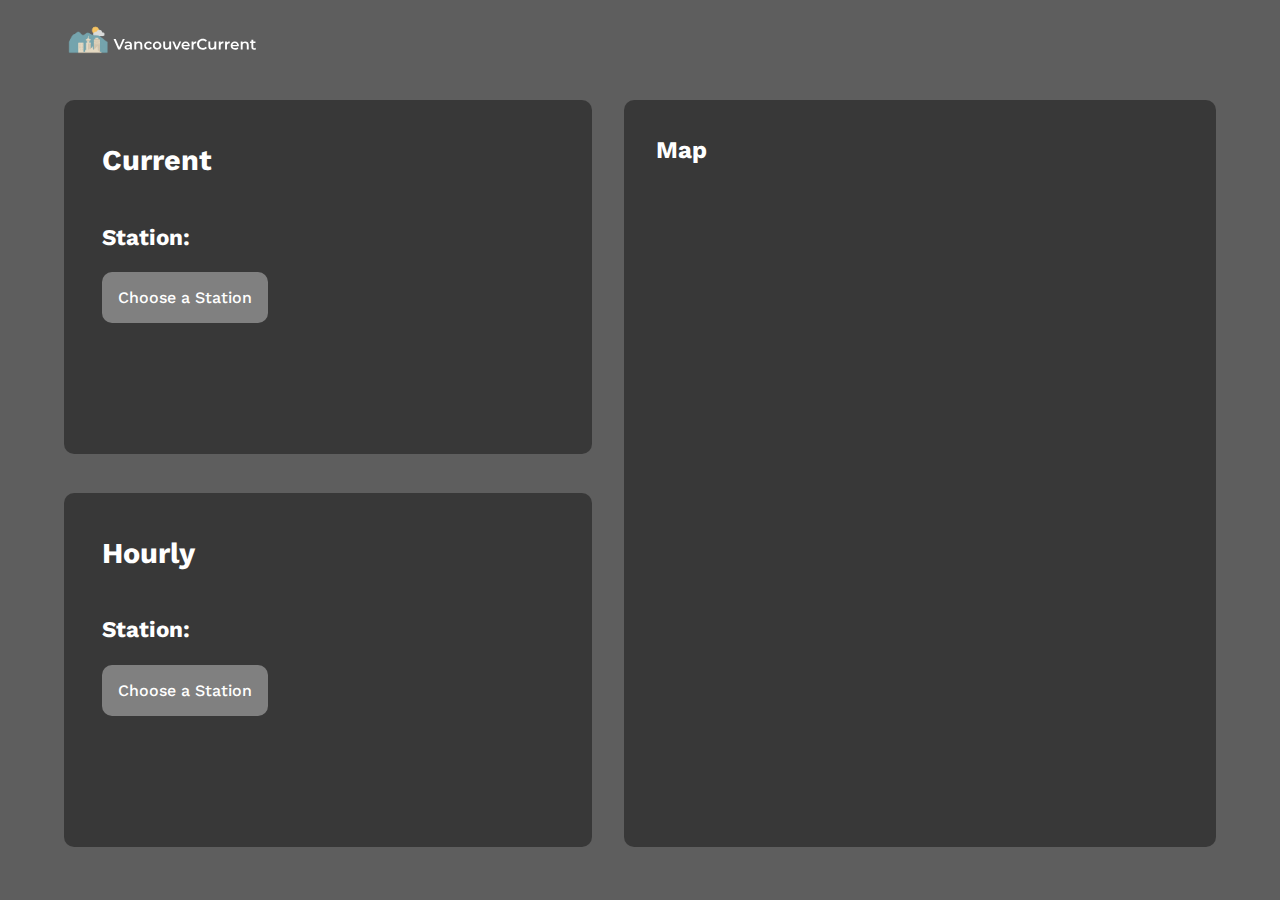
<file: wind.html>
<!DOCTYPE html>
<html lang="en">
<head>
    <meta charset="UTF-8">
    <meta name="viewport" content="width=device-width, initial-scale=1.0">
    <title>VancouverCurrent - Wind</title>
    <link rel="preconnect" href="https://fonts.googleapis.com">
    <link rel="preconnect" href="https://fonts.gstatic.com" crossorigin>
    <link href="https://fonts.googleapis.com/css2?family=Work+Sans:ital,wght@0,100..900;1,100..900&display=swap" rel="stylesheet">
    <link rel="stylesheet" href="css/wind.css">
</head>
<body>
    <div class="wrap">
        <header>
            <div class="header-left">
                <a href="index.html">
                    <img src="Design\logo.svg" alt="VancouverCurrent Logo">
                </a>
            </div>
        </header>

        <main>
            <div class="content">
                <div class="left">
                    <div class="current">
                        <h2>Current</h2>
                        <h3>Station:</h3>
                        <div class="dropdown">
                            <button class="dropbtn">Choose a Station</button>
                            <div class="dropdown-content">
                                <a href="#">Station 1</a>
                                <a href="#">Station 2</a>
                                <a href="#">Station 3</a>
                            </div>
                        </div>
                    </div>
                    <div class="hourly">
                        <h2>Hourly</h2>
                        <h3>Station:</h3>
                        <div class="dropdown">
                            <button class="dropbtn">Choose a Station</button>
                            <div class="dropdown-content">
                                <button>Station 1</button>
                            </div>
                        </div>
                    </div>
                </div>
                <div class="right">
                    <h2>Map</h2>
                </div>
            </div>
        </main>
    </div>
</body>
</html>
</file>
<file: css/wind.css>
body {
    background-color: rgba(94, 94, 94, 1);
    margin: 0;
    font-family: "Work Sans", sans-serif;
    font-weight: 500;
    color: white;
}

.header-left {
    margin-left: 4em;
    margin-top: 1em;
    max-width: 15%;
}

.content {
    display: flex;
    flex-direction: row;
    justify-content: left;
    padding: 2em 4em 2em 4em;
    height: 83vh;
    gap: 2em;
}

.left {
    width: 50vw;
    display: flex;
    flex-direction: column;
    gap: 2em;
    font-size: 1.2em;
}

.current, .hourly {
    flex: 1;
    background-color: rgba(0, 0, 0, 0.4);
    border-radius: 10px;
    padding: 1em 2em 1em 2em;
    display: flex;
    flex-direction: column;
}

.right {
    width: 50vw;
    background-color: rgba(0, 0, 0, 0.4);
    border-radius: 10px;
    padding: 1em 2em 1em 2em;
}

button {
    background: none;
	color: inherit;
	border: none;
	padding: 0;
	font: inherit;
	cursor: pointer;
	outline: inherit;
}
.dropbtn {
    background-color: grey;
    border-radius: 10px;
    border: none;
    padding: 16px;
    font-size: medium;
}

.dropdown-content {
    display: none;
    position: absolute;
    background-color: #f1f1f1;
    min-width: 160px;
    box-shadow: 0px 8px 16px 0px rgba(0,0,0,0.2);
    z-index: 1;
}

.dropdown {
    position: relative;
    display: inline-block;
}

.dropdown-content a {
  color: black;
  padding: 6px 8px;
  text-decoration: none;
  display: block;
}

.dropdown-content button {
  color: black;
  padding: 6px 8px;
  text-decoration: none;
  display: block;
}

.dropdown-content a:hover {background-color: #ddd;}
.dropdown-content button:hover {background-color: #ddd;}
.dropdown:hover .dropdown-content {display: block;}
.dropdown:hover .dropbtn {background-color: #3e8e41;}
</file>
